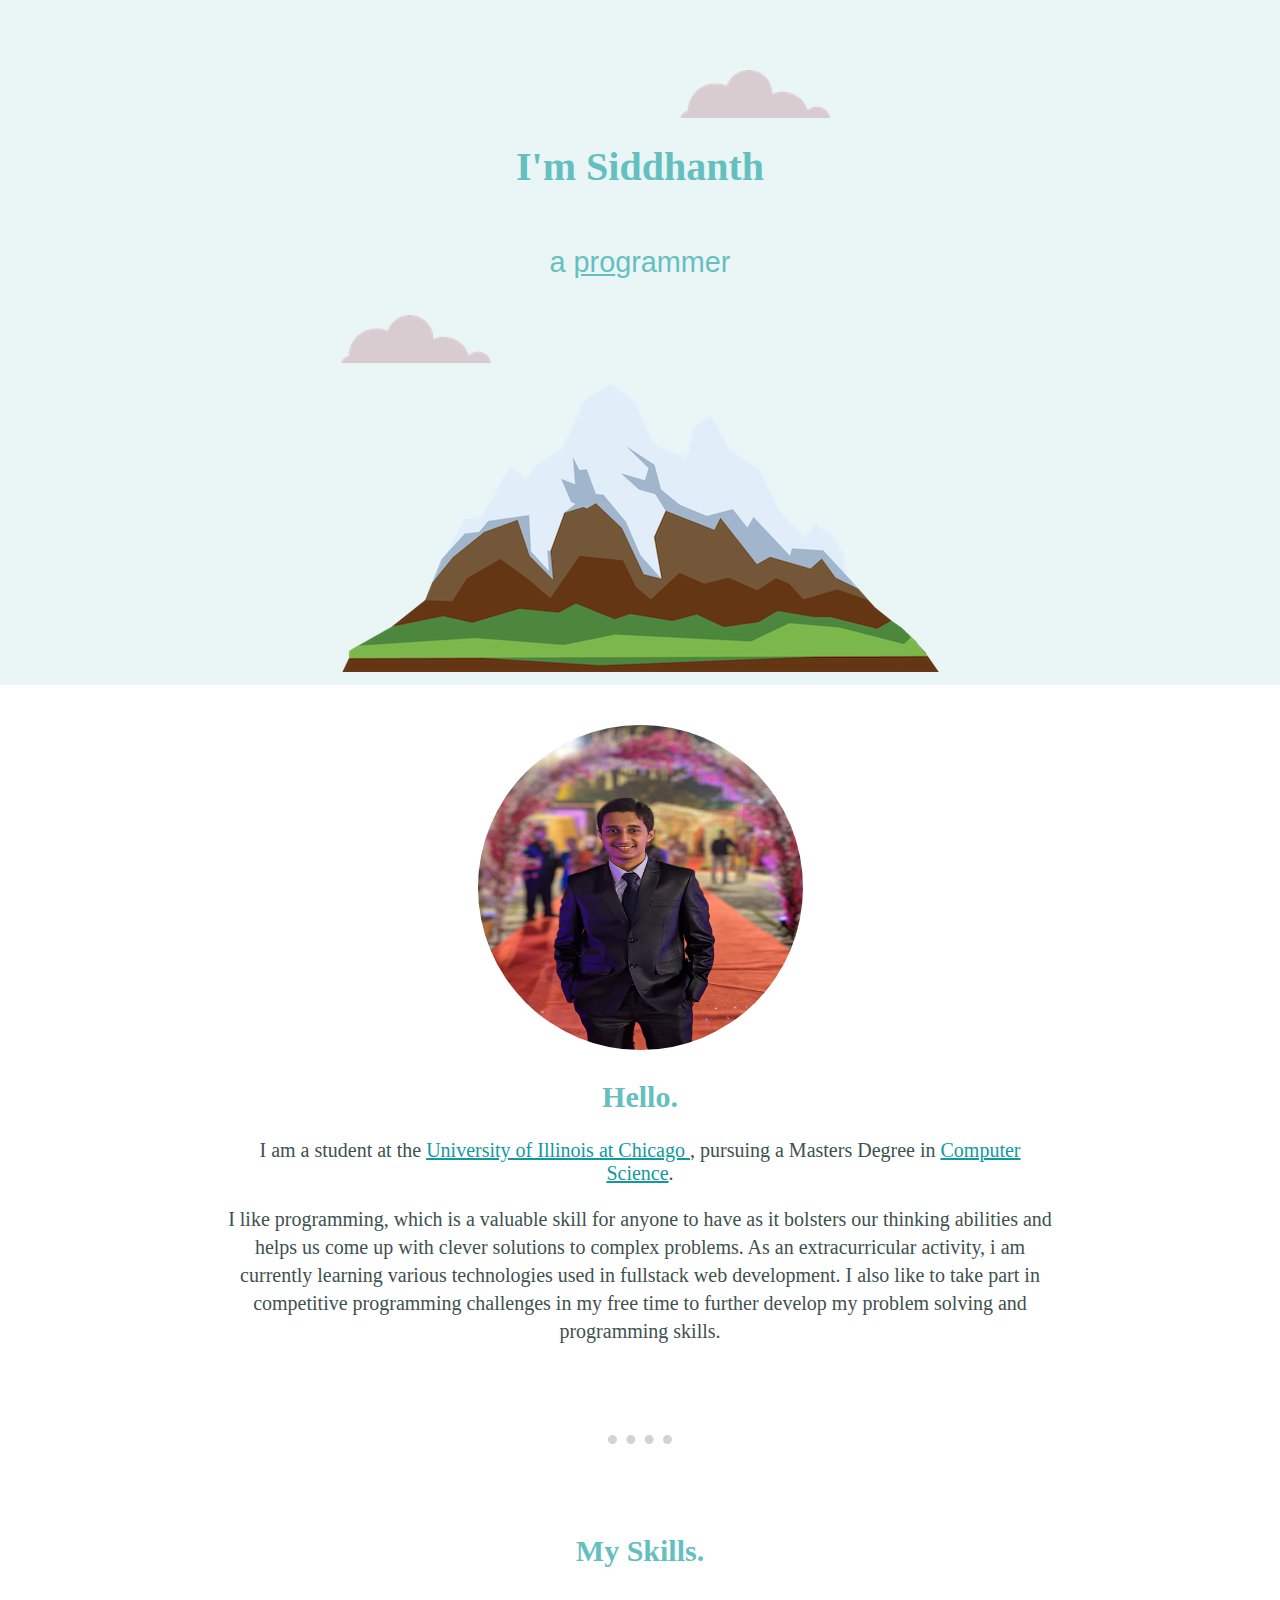
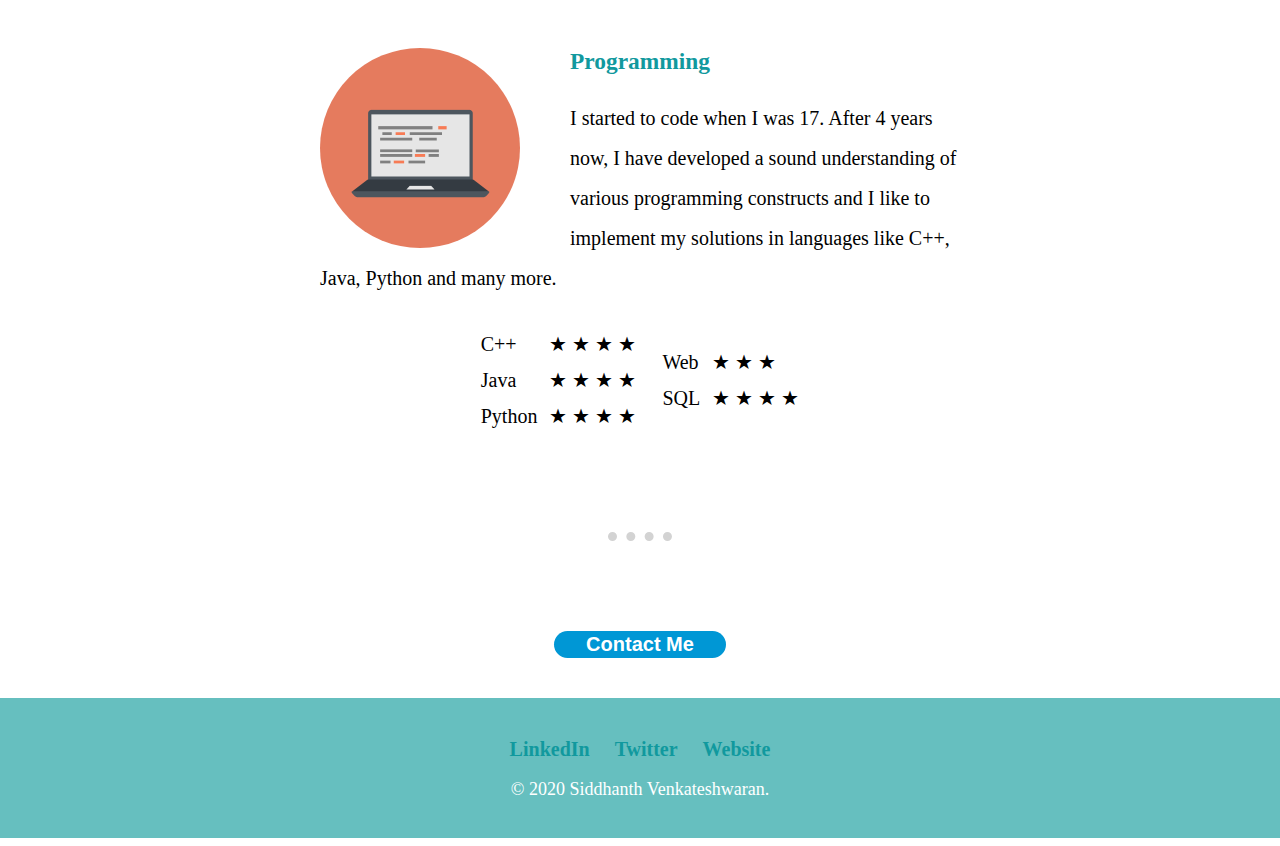
<file: index.html>
<!DOCTYPE html>
<html lang="en">
<head>
    <meta charset="UTF-8">
    <title> Siddhanth Venkateshwaran </title>
    <link rel = "stylesheet" type = "text/css" href = "css/styles.css">
    <link rel="icon" href="favicon.ico">
</head>

<body>
    <div class = "top-container">
        <img class = "top-cloud" src = "images/cloud.png" alt = "cloud">
        <h1> I'm Siddhanth </h1>
        <h2> a <span class = "pro">pro</span>grammer </h2>
        <img class = "bottom-cloud" src="images/cloud.png" alt="cloud">
        <img src="images/mountain.png" alt="mountain">
    </div>

    <div class="middle-container">
        <div class="profile">
            <img src="images/sid_photo.jpg" alt="Siddhanth">
            <h2>Hello.</h2>
            <p class = "about">I am a student at the <a href = "https://www.uic.edu"> University of Illinois at Chicago </a>,
                pursuing a Masters Degree in <a href = "https://en.wikipedia.org/wiki/Computer_science">Computer Science</a>.
            </p>

            <p class = "about bio"> I like programming, which is a valuable skill for anyone to have as it bolsters our thinking abilities
                and helps us come up with clever solutions to complex problems. As an extracurricular activity,
                i am currently learning various technologies used in fullstack web development. I also like to take part
                in competitive programming challenges in my free time to further develop my problem solving and
                programming skills.</p>
        </div>

        <hr>

        <div class="skills">
            <h2>My Skills.</h2>
            <div class="skill-row">
                <img class="computer_img" src="images/computer.png" alt="">
                <h3> Programming </h3>
                <p> I started to code when I was 17. After 4 years now, I have developed a sound understanding of various
                    programming constructs and I like to implement my solutions in languages like C++, Java, Python and
                    many more. </p>

                <table>
                    <tr>
                        <td>
                            <table cellspacing = "10">
                                <tr>
                                    <td> C++ </td>
                                    <td> &#x2605; &#x2605; &#x2605; &#x2605; </td>
                                </tr>

                                <tr>
                                    <td> Java </td>
                                    <td> &#x2605; &#x2605; &#x2605; &#x2605; </td>
                                </tr>

                                <tr>
                                    <td> Python </td>
                                    <td> &#x2605; &#x2605; &#x2605; &#x2605; </td>
                                </tr>
                            </table>
                        </td>

                        <td>
                            <table cellspacing = "10">
                                <tr>
                                    <td> Web </td>
                                    <td> &#x2605; &#x2605; &#x2605; </td>
                                </tr>

                                <tr>
                                    <td> SQL </td>
                                    <td> &#x2605; &#x2605; &#x2605; &#x2605;</td>
                                </tr>
                            </table>
                        </td>
                    </tr>
                </table>
            </div>

        </div>
        <hr>

        <a href="contacts.html" class="btn-arrow-right xlg">
            <span> Contact Me </span>
        </a>
    </div>


    <div class="bottom-container">
        <a class="footer-link" href="https://www.linkedin.com/">LinkedIn</a>
        <a class="footer-link" href="https://twitter.com/">Twitter</a>
        <a class="footer-link" href="https://www.appbrewery.co/">Website</a>
        <p>© 2020 Siddhanth Venkateshwaran.</p>
    </div>

</body>
</html>
</file>
<file: css/styles.css>
body {
    margin-top : 0px;
    margin-left : 0px;
    margin-right : 0px;
    text-align : center;
    font-family : 'Times New Roman', sans-serif;
    font-size : 20px;
}


.top-container h1 {
    font-size : 2.5rem;
    position : relative;
}


.top-container h2 {
    position : relative;
    font-family : 'Cambria', sans-serif;
    font-weight : normal;
    font-size : 1.8rem;
    color : #66BFBF;
}


hr {
    border-style : none;
    border-top : 9px dotted lightgray;
    width : 5%;
    margin : 90px auto 90px auto;
}


.pro {
    text-decoration : underline;
}


.about {
    width : 65%;
    margin : auto;
    color : #40514E;
}

.bio {
    margin-top : 20px;
    line-height : 1.4;
}

.skills h2 {
    margin-bottom : 80px;
}


.skill-row table {
    margin : auto;
}


.skill-row {
    width : 50%;
    text-align : left;
    margin : auto;
}


.skill-row p {
    line-height : 2;
}


.top-container {
    background-color : #EAF6F6;
    position : relative;
    padding-top : 100px;
    line-height : 2;
    margin-bottom : 40px;
}


.bottom-container {
    background-color : #66BFBF;
    padding : 40px 0 20px;

}

.bottom-container a {
    font-weight : bold;
    margin : 10px;
    text-decoration : none;
}

.bottom-container a:hover {
    color : #EAF6F6;
}

.bottom-container p {
    color : white;
    font-size : 18px;

}

.profile img {
    height : 325px;
    width : 325px;
    border-radius : 50%;

}


.skill-row img {
    height : 200px;
    width : 200px;
    float : left;
    margin-right : 50px;
    border-radius : 50%;
}


.top-cloud {
    position : absolute;
    right : 450px;
    top : 70px;
}


.bottom-cloud {
    position : absolute;
}


h1, h2 {
    color : #66BFBF;
}


h3, a {
    color : #11999E;
}


/********************** Button (Contact Me) ***********************/
.btn-arrow-right.xlg {
    font-size: 20px;
    padding: 2px 32px 2px 32px;
    margin-bottom : 40px;
    text-decoration : none;
}

.btn-arrow-right:hover {
    background-color : lightsalmon;
    color : white;
}

.btn-arrow-right.xlg {
    border-radius: 50px;
}


.btn-arrow-right {
    display: -webkit-inline-flex;
    display: -ms-inline-flexbox;
    display: inline-flex;
    position: relative;
    background-color: #0097d5;
    width: auto;
    color: #fff;
    border: none;
    overflow: hidden;
    transition: all .2s;
    font-family: "Proxima Nova",sans-serif;
    font-weight: 600;
    white-space: nowrap;
}
</file>
